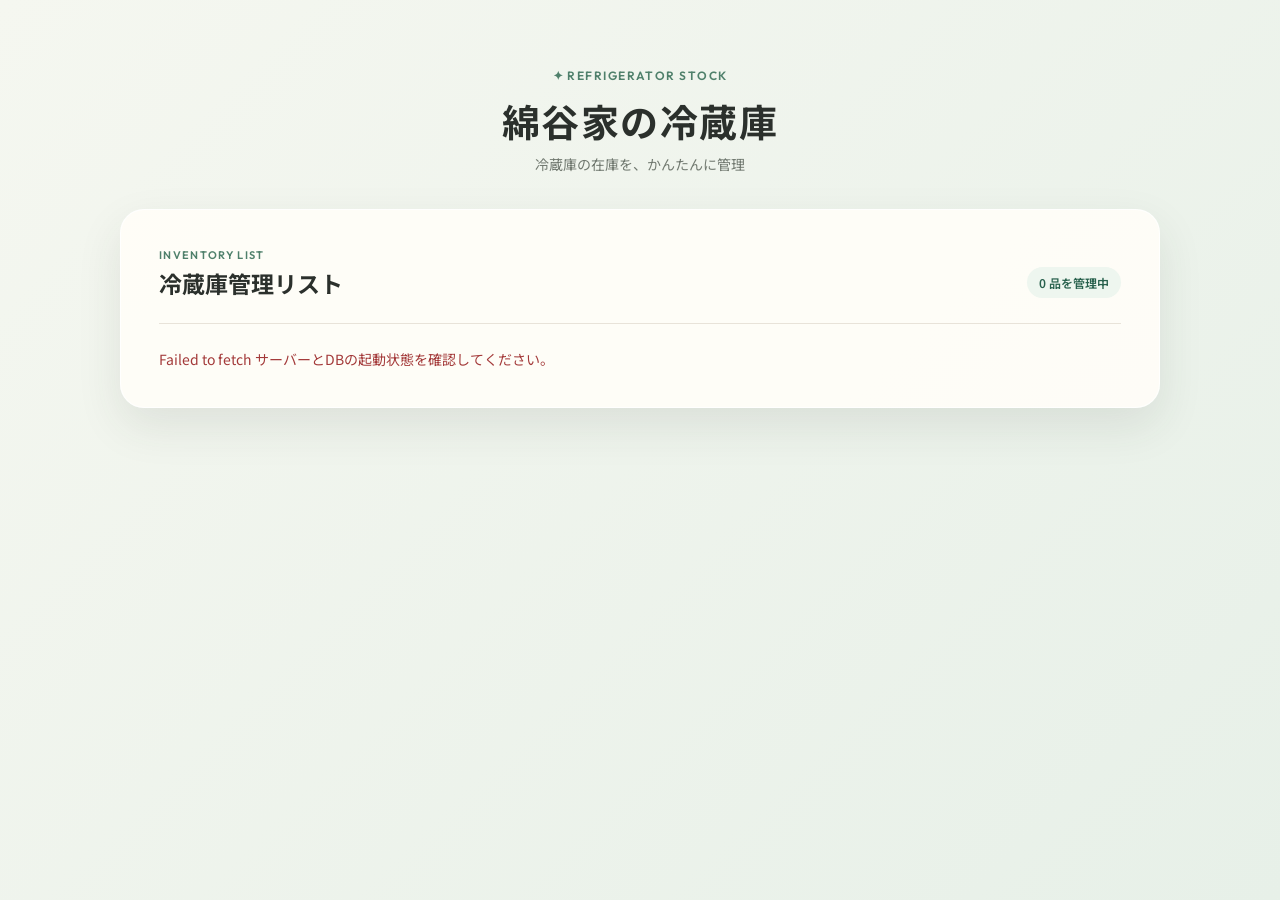
<file: src/index.html>
<!DOCTYPE html>
<html lang="ja"><head>
  <meta charset="UTF-8" /><meta name="viewport" content="width=device-width, initial-scale=1.0" />
  <meta name="description" content="冷蔵庫内の調味料と食材の在庫を管理するページ" /><title>綿谷家｜冷蔵庫管理</title>
  <link rel="preconnect" href="https://fonts.googleapis.com" /><link rel="preconnect" href="https://fonts.gstatic.com" crossorigin />
  <link href="https://fonts.googleapis.com/css2?family=Noto+Sans+JP:wght@400;500;600;700&family=Outfit:wght@500;600;700&display=swap" rel="stylesheet" /><link rel="stylesheet" href="style.css" />
</head><body>
  <main class="page-shell"><header class="site-header"><p class="eyebrow">✦ REFRIGERATOR STOCK</p><h1>綿谷家の冷蔵庫</h1><p class="subtitle">冷蔵庫の在庫を、かんたんに管理</p></header>
    <section class="inventory" aria-labelledby="inventory-title"><div class="inventory-heading"><div><p class="section-kicker">INVENTORY LIST</p><h2 id="inventory-title">冷蔵庫管理リスト</h2></div><p class="item-summary"><span id="total-count">0</span> 品を管理中</p></div><div class="list-grid" id="category-lists" aria-live="polite"><p class="loading-message">在庫を読み込んでいます…</p></div></section>
  </main>
  <dialog class="item-dialog" id="item-dialog" aria-labelledby="dialog-title"><form id="item-form"><div class="dialog-heading"><h2 id="dialog-title">在庫を追加</h2><button class="close-button" type="button" id="close-dialog" aria-label="閉じる">×</button></div><input type="hidden" id="category-code" name="categoryCode" /><label>名前<input id="item-name" name="name" maxlength="100" required autocomplete="off" /></label><div class="form-row"><label>個数<input id="item-quantity" name="quantity" type="number" min="0" value="1" required /></label><label>単位<input id="item-unit" name="unit" maxlength="20" value="個" required /></label></div><label>アイコン（任意）<input id="item-emoji" name="emoji" maxlength="32" placeholder="例: 🥬" /></label><p class="form-error" id="form-error" role="alert"></p><button class="submit-button" type="submit">追加する</button></form></dialog>
  <p class="toast" id="toast" role="status" aria-live="polite"></p><script src="config.js"></script><script src="script.js"></script>
</body></html>
</file>
<file: src/style.css>
:root { --ink:#2b302c; --muted:#70786f; --paper:#fffdf8; --line:#e8e3d9; --green:#4f806b; --green-deep:#28614d; --green-pale:#eef6ef; --orange:#e8854d; --shadow:0 18px 45px rgba(46,63,52,.1); }
* { box-sizing:border-box; }
body { min-width:320px; min-height:100vh; margin:0; color:var(--ink); background:linear-gradient(135deg,#f5f7f0 0%,#e7f0e8 100%); font-family:"Noto Sans JP",sans-serif; }
.page-shell { width:min(1040px,calc(100% - 40px)); margin:0 auto; padding:68px 0 72px; }
.site-header { margin-bottom:35px; text-align:center; } .eyebrow,.section-kicker,.group-label { font-family:Outfit,sans-serif; font-weight:600; letter-spacing:.12em; } .eyebrow { margin:0 0 10px; color:var(--green); font-size:12px; } .eyebrow span { color:var(--orange); }
h1,h2,h3,p { margin-top:0; } h1 { margin-bottom:6px; font-size:clamp(28px,4vw,38px); letter-spacing:.04em; } .subtitle { margin-bottom:0; color:var(--muted); font-size:14px; }
.inventory { padding:clamp(22px,4vw,38px); border:1px solid rgba(255,255,255,.8); border-radius:24px; background:rgba(255,253,248,.93); box-shadow:var(--shadow); } .inventory-heading { display:flex; align-items:end; justify-content:space-between; gap:16px; padding-bottom:23px; border-bottom:1px solid var(--line); } .section-kicker { margin-bottom:4px; color:var(--green); font-size:11px; } h2 { margin-bottom:0; font-size:23px; } .item-summary { flex:0 0 auto; margin-bottom:2px; padding:7px 12px; border-radius:99px; color:var(--green-deep); background:var(--green-pale); font-size:12px; font-weight:600; }
.list-grid { display:grid; grid-template-columns:repeat(2,minmax(0,1fr)); gap:22px; margin-top:25px; } .inventory-group { padding:23px; border:1px solid var(--line); border-radius:18px; background:#fff; } .condiment-group { border-top:4px solid #e8a96f; } .food-group { border-top:4px solid #75a98c; }
.group-heading { display:flex; align-items:center; gap:11px; margin-bottom:18px; } .group-icon { display:grid; width:35px; height:35px; place-items:center; border-radius:11px; color:var(--orange); background:#fff5ec; font-size:20px; } .food-group .group-icon { color:var(--green); background:var(--green-pale); } .group-label { margin-bottom:0; color:var(--muted); font-size:9px; } h3 { margin-bottom:0; font-size:18px; }
.item-list { display:grid; gap:10px; margin:0 0 18px; padding:0; list-style:none; } .stock-item { display:grid; grid-template-columns:30px minmax(0,1fr) auto; gap:7px; align-items:center; min-height:57px; padding:9px 10px; border:1px solid #eeeae2; border-radius:12px; background:var(--paper); } .item-emoji { text-align:center; font-size:19px; } .item-name { overflow:hidden; text-overflow:ellipsis; white-space:nowrap; font-size:14px; font-weight:600; } .quantity-control { display:flex; align-items:center; gap:5px; color:var(--ink); } .quantity { min-width:14px; text-align:center; font-family:Outfit,sans-serif; font-size:16px; font-weight:600; } .unit { margin-right:2px; color:var(--muted); font-size:12px; }
button { font:inherit; cursor:pointer; } .quantity-button { display:grid; width:25px; height:25px; padding:0; place-items:center; border:1px solid #cbd6cd; border-radius:50%; color:var(--green-deep); background:#fff; font-size:18px; line-height:1; transition:.18s ease; } .quantity-button:hover { border-color:var(--green); color:#fff; background:var(--green); transform:translateY(-1px); } .quantity-button:disabled { cursor:not-allowed; opacity:.35; transform:none; } .add-button { width:100%; padding:12px; border:1px dashed #b9cdbd; border-radius:11px; color:var(--green-deep); background:#f8fcf8; font-size:13px; font-weight:600; transition:.18s ease; } .add-button span { margin-right:3px; font-size:17px; vertical-align:-1px; } .add-button:hover { border-style:solid; background:var(--green-pale); } button:focus-visible { outline:3px solid rgba(232,133,77,.45); outline-offset:2px; }
.toast { position:fixed; z-index:1; bottom:25px; left:50%; max-width:calc(100% - 32px); padding:11px 18px; border-radius:999px; color:#fff; background:var(--ink); box-shadow:0 7px 20px rgba(0,0,0,.16); font-size:13px; opacity:0; transform:translate(-50%,14px); transition:opacity .2s,transform .2s; pointer-events:none; } .toast.is-visible { opacity:1; transform:translate(-50%,0); }
.loading-message,.empty-message,.error-message { margin:0; color:var(--muted); font-size:14px; } .error-message { color:#a33939; }
.item-dialog { width:min(440px,calc(100% - 32px)); padding:0; border:0; border-radius:18px; color:var(--ink); box-shadow:0 18px 50px rgba(0,0,0,.25); } .item-dialog::backdrop { background:rgba(26,37,30,.48); } .item-dialog form { display:grid; gap:16px; padding:24px; } .dialog-heading { display:flex; align-items:center; justify-content:space-between; } .dialog-heading h2 { font-size:20px; } .close-button { width:32px; height:32px; border:0; border-radius:50%; color:var(--muted); background:#f1f2ee; font-size:24px; line-height:1; } .item-dialog label { display:grid; gap:6px; color:var(--muted); font-size:13px; font-weight:600; } .item-dialog input { width:100%; padding:10px 11px; border:1px solid #d8ddd6; border-radius:9px; color:var(--ink); background:#fff; font:inherit; } .form-row { display:grid; grid-template-columns:1fr 1fr; gap:12px; } .form-error { min-height:1.3em; margin:0; color:#a33939; font-size:13px; } .submit-button { padding:12px; border:0; border-radius:10px; color:#fff; background:var(--green-deep); font-weight:700; }
@media (max-width:680px) { .page-shell { width:min(100% - 24px,560px); padding:37px 0 44px; } .site-header { margin-bottom:24px; } .inventory { border-radius:18px; } .inventory-heading { align-items:start; } h2 { font-size:20px; } .item-summary { padding:6px 9px; font-size:11px; } .list-grid { grid-template-columns:1fr; gap:16px; margin-top:19px; } .inventory-group { padding:18px; } }
@media (max-width:390px) { .inventory { padding:17px; } .inventory-group { padding:15px; } .stock-item { grid-template-columns:25px minmax(0,1fr); } .quantity-control { grid-column:2; justify-self:end; } }
</file>
